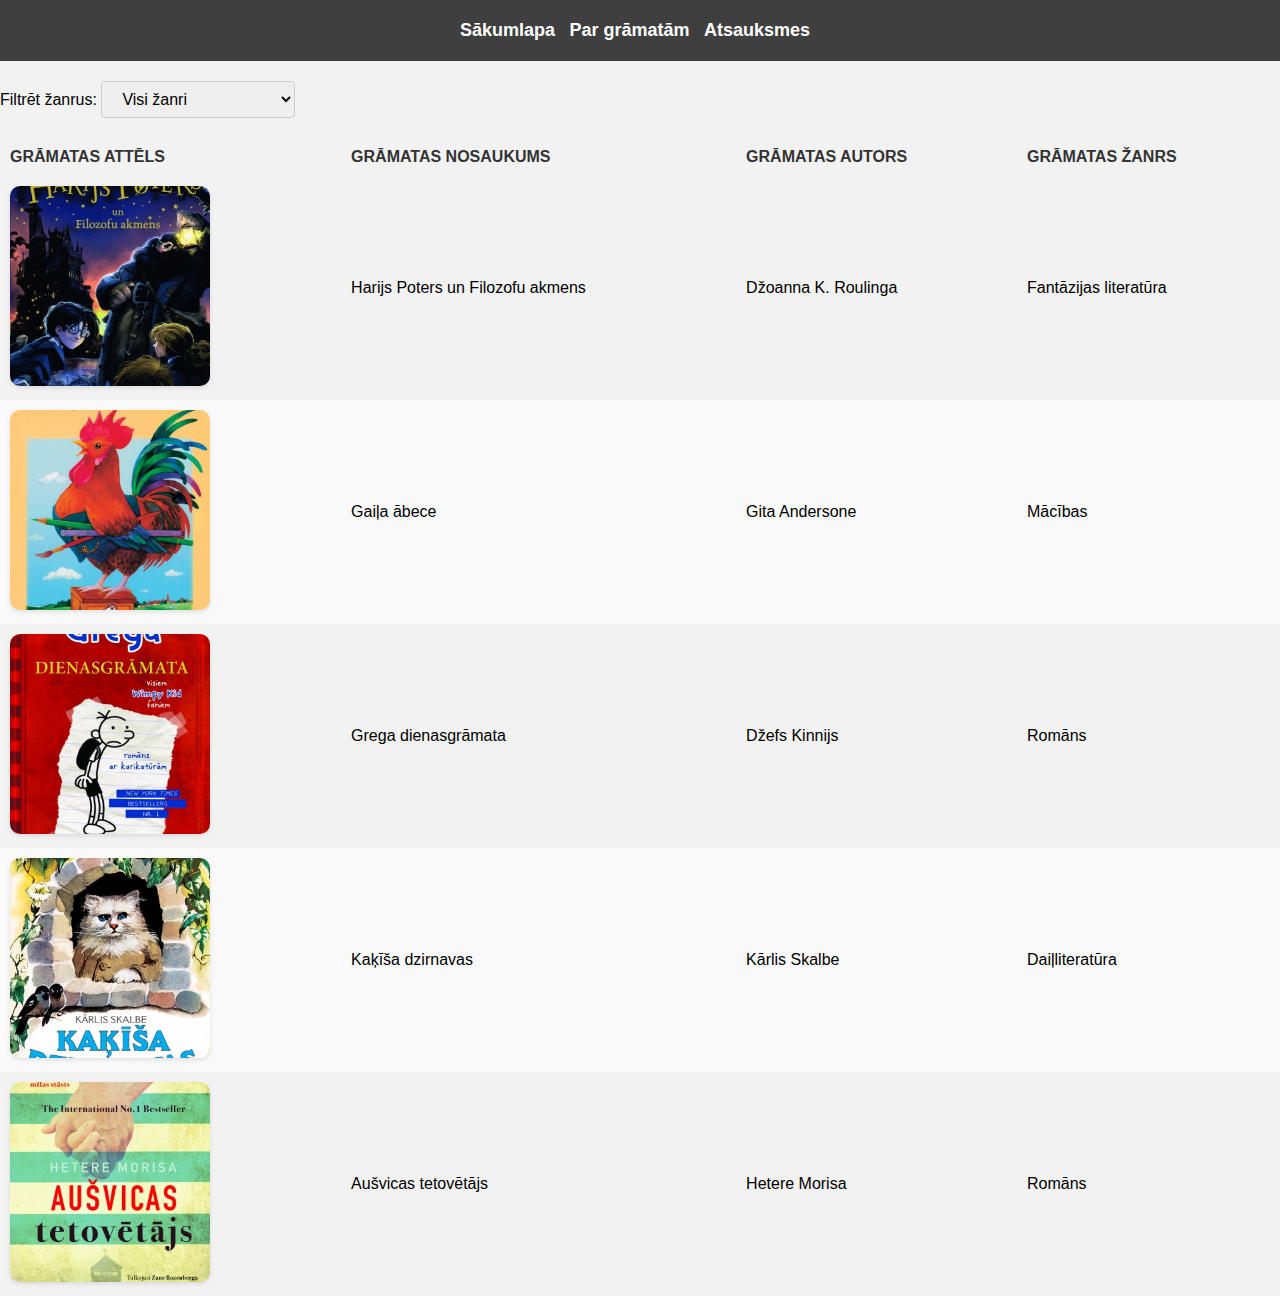
<file: Roberts_Blite_210gr_14042023_PrakUzd/index.html>
<!DOCTYPE html>
<html>
<head>
    <title>Grāmatas</title>
    <link rel="stylesheet" type="text/css" href="style.css">
    <script src="script.js"></script>
</head>
<body>
    <header>
        <nav>
            <ul>
                <li><a href="index.html">Sākumlapa</a></li>
                <li><a href="about.html">Par grāmatām</a></li>
                <li><a href="form.html">Atsauksmes</a></li>
            </ul>
        </nav>
    </header>
    <div id="book-table">
      <div id="filter-section">
        <label for="genre-filter">Filtrēt žanrus:</label>
        <select id="genre-filter">
            <option value="all">Visi žanri</option>
            <option value="Fantāzijas literatūra">Fantāzijas literatūra</option>
            <option value="Romāns">Romāns</option>
            <option value="Mācības">Mācības</option>
            <option value="Daiļliteratūra">Daiļliteratūra</option>
        </select>
    </div>
        <table>
            <thead>
                <tr>
                    <th>Grāmatas attēls</th>
                    <th>Grāmatas nosaukums</th>
                    <th>Grāmatas autors</th>
                    <th>Grāmatas žanrs</th>
                </tr>
            </thead>
            <tbody id="book-table-body">
              <tr>
                <td><img src="book1.jpg" alt="Book 1" width="200" height="200"></td>     
                <td>Harijs Poters un Filozofu akmens</td>
                <td>Džoanna K. Roulinga</td>
                <td>Fantāzijas literatūra</td>
              </tr>
              <tr>
                <td><img src="book2.jpg" alt="Book 2" width="200" height="200"></td>                
                <td>Gaiļa ābece</td>
                <td>Gita Andersone</td>
                <td>Mācības</td>
              </tr>
              <tr>
                <td><img src="book3.jpg" alt="Book 3" width="200" height="200"></td>
                <td>Grega dienasgrāmata</td>
                <td>Džefs Kinnijs</td>
                <td>Romāns</td>
              </tr>
              <tr>
                <td><img src="book4.jpg" alt="Book 4" width="200" height="200"></td>
                <td>Kaķīša dzirnavas</td>
                <td>Kārlis Skalbe</td>
                <td>Daiļliteratūra</td>
              </tr>
              <tr>
                <td><img src="book5.jpg" alt="Book 5" width="200" height="200"></td>
                <td>Aušvicas tetovētājs</td>
                <td>Hetere Morisa</td>
                <td>Romāns</td>
              </tr>
            </tbody>
        </table>
    </div>
    <button id="scrollToTopButton" onclick="scrollToTop()">^</button>
</body>
</html>
</file>
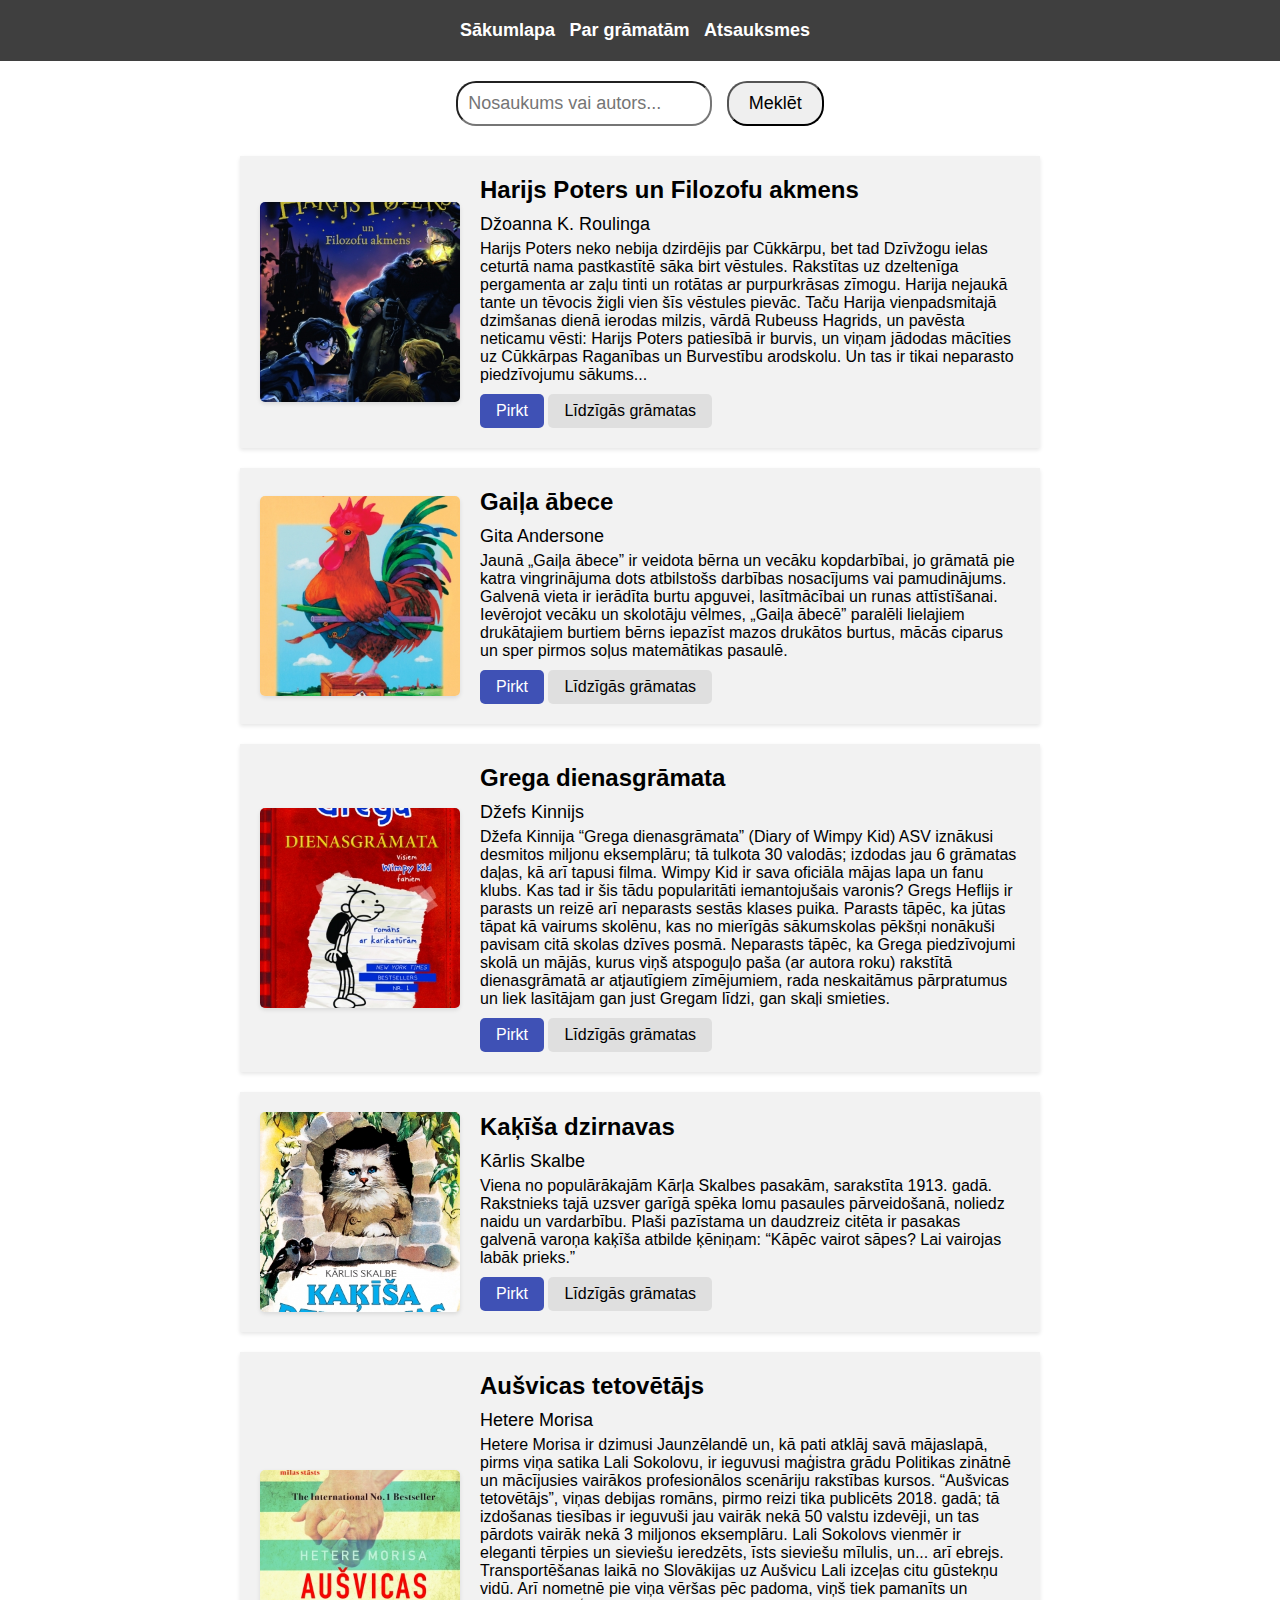
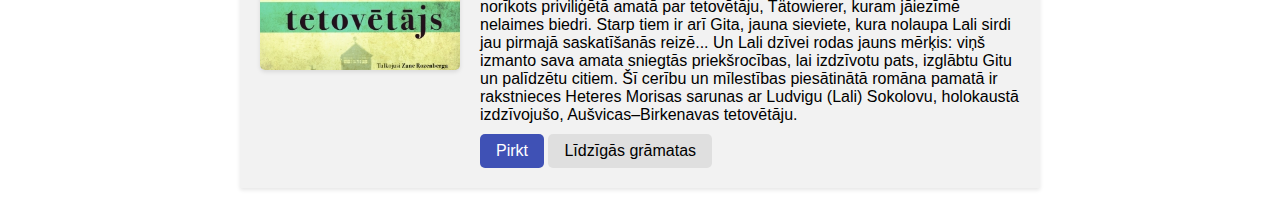
<file: Roberts_Blite_210gr_14042023_PrakUzd/about.html>
<!DOCTYPE html>
<html>
<head>
  <title>About Books</title>
  <link rel="stylesheet" type="text/css" href="aboutstyle.css">
</head>
<header>
  <nav>
      <ul>
        <li><a href="index.html">Sākumlapa</a></li>
        <li><a href="about.html">Par grāmatām</a></li>
        <li><a href="form.html">Atsauksmes</a></li>
      </ul>
  </nav>
</header>
<body>
  <div class="search-container">
    <input type="text" id="search-input" placeholder="Nosaukums vai autors...">
    <button type="button" id="search-button">Meklēt</button>
  </div>
  <div class="container">
    <div class="book-container">
      <img src="book1.jpg" alt="Book 1" class="book-image">
      <div class="book-details">
        <h2 class="book-title">Harijs Poters un Filozofu akmens</h2>
        <p class="book-author">Džoanna K. Roulinga</p>
        <p class="book-description">Harijs Poters neko nebija dzirdējis par Cūkkārpu, bet tad Dzīvžogu ielas ceturtā nama pastkastītē sāka birt vēstules. Rakstītas uz dzeltenīga pergamenta ar zaļu tinti un rotātas ar purpurkrāsas zīmogu. Harija nejaukā tante un tēvocis žigli vien šīs vēstules pievāc. Taču Harija vienpadsmitajā dzimšanas dienā ierodas milzis, vārdā Rubeuss Hagrids, un pavēsta neticamu vēsti: Harijs Poters patiesībā ir burvis, un viņam jādodas mācīties uz Cūkkārpas Raganības un Burvestību arodskolu. Un tas ir tikai neparasto piedzīvojumu sākums...</p>
        <a href="https://www.zvaigzne.lv/lv/gramatas/apraksts/183317-harijs_poters_un_filozofu_akmens_1.html" class="book-buy-button">Pirkt</a>
        <a href="https://www.zvaigzne.lv/lv/gramatas/saraksts/?search=Harijs+Poters&submit=Mekl%C4%93t" class="book-more-button">Līdzīgās grāmatas</a>
      </div>
    </div>
    <div class="book-container">
      <img src="book2.jpg" alt="Book 2" class="book-image">
      <div class="book-details">
        <h2 class="book-title">Gaiļa ābece</h2>
        <p class="book-author">Gita Andersone</p>
        <p class="book-description">Jaunā „Gaiļa ābece” ir veidota bērna un vecāku kopdarbībai, jo grāmatā pie katra vingrinājuma dots atbilstošs darbības nosacījums vai pamudinājums. Galvenā vieta ir ierādīta burtu apguvei, lasītmācībai un runas attīstīšanai. Ievērojot vecāku un skolotāju vēlmes, „Gaiļa ābecē” paralēli lielajiem drukātajiem burtiem bērns iepazīst mazos drukātos burtus, mācās ciparus un sper pirmos soļus matemātikas pasaulē.</p>
        <a href="https://www.zvaigzne.lv/lv/gramatas/apraksts/4992-gaila_abece.html" class="book-buy-button">Pirkt</a>
        <a href="https://www.zvaigzne.lv/lv/gramatas/saraksts/?search=Gai%C4%BCa+%C4%81bece&submit=Mekl%C4%93t" class="book-more-button">Līdzīgās grāmatas</a>
      </div>
    </div>
    <div class="book-container">
      <img src="book3.jpg" alt="Book 2" class="book-image">
      <div class="book-details">
        <h2 class="book-title">Grega dienasgrāmata</h2>
        <p class="book-author">Džefs Kinnijs</p>
        <p class="book-description">Džefa Kinnija “Grega dienasgrāmata” (Diary of Wimpy Kid) ASV iznākusi desmitos miljonu eksemplāru; tā tulkota 30 valodās; izdodas jau 6 grāmatas daļas, kā arī tapusi filma. Wimpy Kid ir sava oficiāla mājas lapa un fanu klubs. Kas tad ir šis tādu popularitāti iemantojušais varonis? Gregs Heflijs ir parasts un reizē arī neparasts sestās klases puika. Parasts tāpēc, ka jūtas tāpat kā vairums skolēnu, kas no mierīgās sākumskolas pēkšņi nonākuši pavisam citā skolas dzīves posmā. Neparasts tāpēc, ka Grega piedzīvojumi skolā un mājās, kurus viņš atspoguļo paša (ar autora roku) rakstītā dienasgrāmatā ar atjautīgiem zīmējumiem, rada neskaitāmus pārpratumus un liek lasītājam gan just Gregam līdzi, gan skaļi smieties.</p>
        <a href="https://www.zvaigzne.lv/lv/gramatas/apraksts/134257-grega_dienasgramata.html" class="book-buy-button">Pirkt</a>
        <a href="https://www.zvaigzne.lv/lv/gramatas/saraksts/?search=Grega+dienasgr%C4%81mata&submit=Mekl%C4%93t" class="book-more-button">Līdzīgās grāmatas</a>
      </div>
    </div>
    <div class="book-container">
      <img src="book4.jpg" alt="Book 2" class="book-image">
      <div class="book-details">
        <h2 class="book-title">Kaķīša dzirnavas</h2>
        <p class="book-author">Kārlis Skalbe</p>
        <p class="book-description">Viena no populārākajām Kārļa Skalbes pasakām, sarakstīta 1913. gadā. Rakstnieks tajā uzsver garīgā spēka lomu pasaules pārveidošanā, noliedz naidu un vardarbību. Plaši pazīstama un daudzreiz citēta ir pasakas galvenā varoņa kaķīša atbilde ķēniņam: “Kāpēc vairot sāpes? Lai vairojas labāk prieks.”</p>
        <a href="https://www.zvaigzne.lv/lv/gramatas/apraksts/5006-kakisa_dzirnavas.html" class="book-buy-button">Pirkt</a>
        <a href="https://www.zvaigzne.lv/lv/gramatas/saraksts/?search=Ka%C4%B7%C4%AB%C5%A1a+dzirnavas&submit=Mekl%C4%93t" class="book-more-button">Līdzīgās grāmatas</a>
      </div>
    </div>
    <div class="book-container">
      <img src="book5.jpg" alt="Book 2" class="book-image">
      <div class="book-details">
        <h2 class="book-title">Aušvicas tetovētājs</h2>
        <p class="book-author">Hetere Morisa</p>
        <p class="book-description">Hetere Morisa ir dzimusi Jaunzēlandē un, kā pati atklāj savā mājaslapā, pirms viņa satika Lali Sokolovu, ir ieguvusi maģistra grādu Politikas zinātnē un mācījusies vairākos profesionālos scenāriju rakstības kursos. “Aušvicas tetovētājs”, viņas debijas romāns, pirmo reizi tika publicēts 2018. gadā; tā izdošanas tiesības ir ieguvuši jau vairāk nekā 50 valstu izdevēji, un tas pārdots vairāk nekā 3 miljonos eksemplāru. Lali Sokolovs vienmēr ir eleganti tērpies un sieviešu ieredzēts, īsts sieviešu mīlulis, un... arī ebrejs. Transportēšanas laikā no Slovākijas uz Aušvicu Lali izceļas citu gūstekņu vidū. Arī nometnē pie viņa vēršas pēc padoma, viņš tiek pamanīts un norīkots priviliģētā amatā par tetovētāju, Tätowierer, kuram jāiezīmē nelaimes biedri. Starp tiem ir arī Gita, jauna sieviete, kura nolaupa Lali sirdi jau pirmajā saskatīšanās reizē... Un Lali dzīvei rodas jauns mērķis: viņš izmanto sava amata sniegtās priekšrocības, lai izdzīvotu pats, izglābtu Gitu un palīdzētu citiem. Šī cerību un mīlestības piesātinātā romāna pamatā ir rakstnieces Heteres Morisas sarunas ar Ludvigu (Lali) Sokolovu, holokaustā izdzīvojušo, Aušvicas–Birkenavas tetovētāju.</p>
        <a href="https://www.zvaigzne.lv/lv/gramatas/apraksts/187047-ausvicas_tetovetajs.html" class="book-buy-button">Pirkt</a>
        <a href="https://www.zvaigzne.lv/lv/gramatas/saraksts/?search=Au%C5%A1vicas+tetov%C4%93t%C4%81js&submit=Mekl%C4%93t" class="book-more-button">Līdzīgās grāmatas</a>
      </div>
    </div>
  </div>
  <button id="scrollToTopButton" onclick="scrollToTop()">^</button>
  <script src="aboutscript.js"></script>
</body>
</html>
</file>
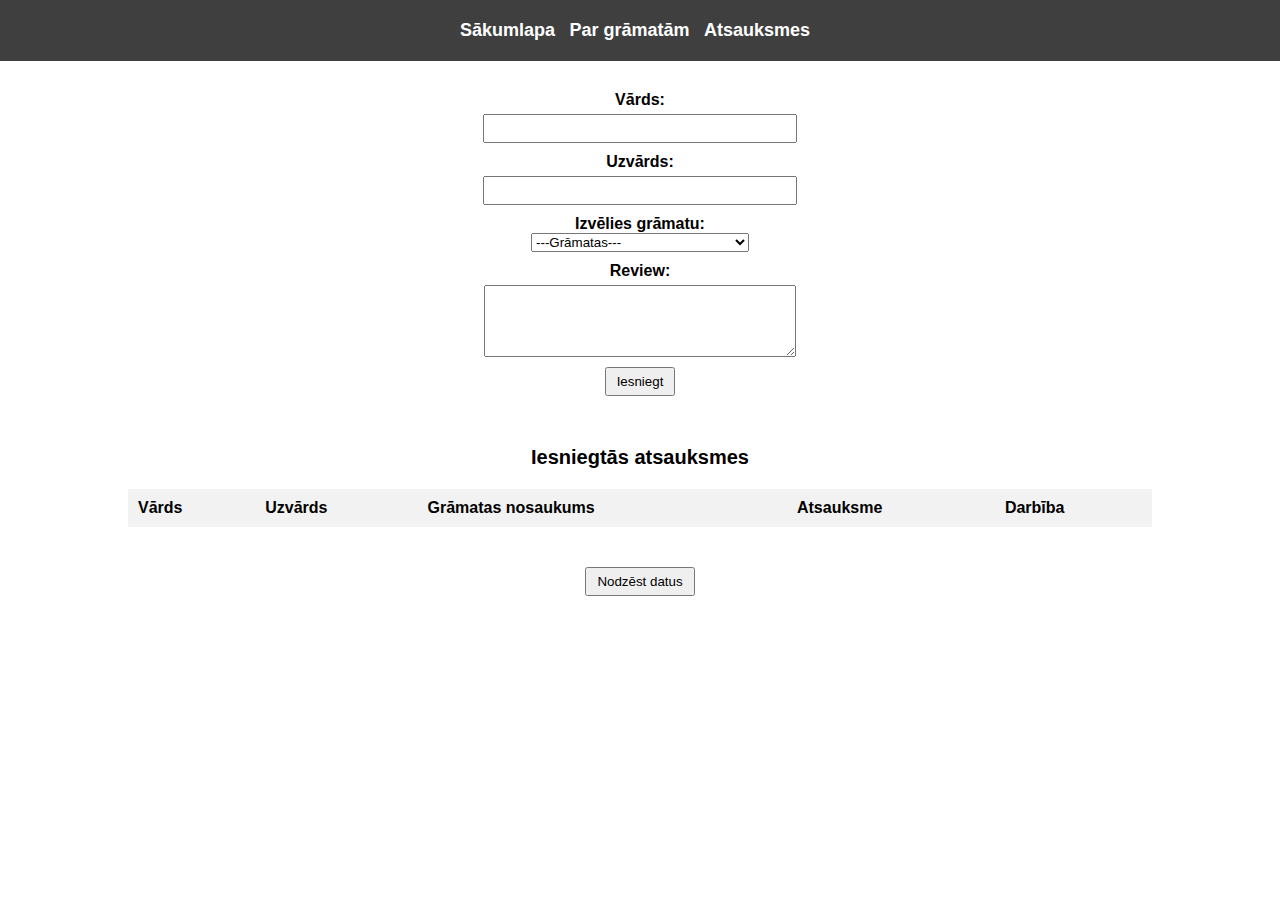
<file: Roberts_Blite_210gr_14042023_PrakUzd/form.html>
<!DOCTYPE html>
<html>
<head>
    <title>Atsauksmes</title>
    <link rel="stylesheet" type="text/css" href="formstyle.css">
    <script src="formscript.js"></script>
</head>
<body>
  <header>
    <nav>
        <ul>
          <li><a href="index.html">Sākumlapa</a></li>
          <li><a href="about.html">Par grāmatām</a></li>
          <li><a href="form.html">Atsauksmes</a></li>
        </ul>
    </nav>
</header>
    <div id="form-section">
        <form id="review-form">
            <label for="first-name">Vārds:</label>
            <input type="text" id="first-name" required>
            <label for="last-name">Uzvārds:</label>
            <input type="text" id="last-name" required>
            <label for="book-select">Izvēlies grāmatu:</label>
            <select id="book-select" required>
                <option value="" disabled selected>---Grāmatas---</option>
                <option value="book1">Harijs Poters un Filozofu akmens</option>
                <option value="book2">Gaiļa ābece</option>
                <option value="book3">Grega dienasgrāmata</option>
                <option value="book3">Kaķīša dzirnavas</option>
                <option value="book3">Aušvicas tetovētājs</option>
            </select>
            <label for="review">Review:</label>
            <textarea id="review" rows="4" required></textarea>
            <button type="submit">Iesniegt</button>
        </form>
    </div>
    <div id="review-table-section">
        <h2>Iesniegtās atsauksmes</h2>
        <table id="review-table">
            <thead>
                <tr>
                    <th>Vārds</th>
                    <th>Uzvārds</th>
                    <th>Grāmatas nosaukums</th>
                    <th>Atsauksme</th>
                    <th>Darbība</th>
                </tr>
            </thead>
            <tbody id="review-table-body">
            </tbody>
        </table>
        <button id="clear-all-button">Nodzēst datus</button>
    </div>
    <button id="scrollToTopButton" onclick="scrollToTop()">^</button>
</body>
</html>
</file>
<file: Roberts_Blite_210gr_14042023_PrakUzd/style.css>
body {
	margin: 0;
	padding: 0;
	font-family: Arial, sans-serif;
	background-color: #f2f2f2;
  }
  
  header {
	background-color: #333;
	color: #fff;
	padding: 20px;
	text-align: center;
  }
  
  h1 {
	margin: 0;
	font-size: 32px;
  }
  
  .container {
	max-width: 800px;
	margin: 30px auto;
	padding: 20px;
	background-color: #fff;
	box-shadow: 0 0 10px rgba(0, 0, 0, 0.1);
  }
  
  table {
	width: 100%;
	border-collapse: collapse;
	margin-top: 20px;
  }
  
  th,
  td {
	padding: 10px;
	text-align: left;
  }
  
  th {
	background-color: #f2f2f2;
	font-weight: bold;
	text-transform: uppercase;
	color: #333;
  }
  
  tbody tr:nth-child(even) {
	background-color: #f9f9f9;
  }
  
  .filter-container {
	text-align: right;
	margin-bottom: 10px;
  }
  
  .filter-label {
	font-weight: bold;
	margin-right: 10px;
  }
  
  .filter-select {
	padding: 5px;
  }
  
  .filter-select option {
	padding: 5px;
  }
  
  /* Header */
  header {
	background-color: #3f3f3f;
	padding: 20px;
	text-align: center;
  }
  
  nav ul {
	list-style-type: none;
	margin: 0;
	padding: 0;
  }
  
  nav li {
	display: inline-block;
	margin-right: 10px;
  }
  
  nav a {
	text-decoration: none;
	color: #ffffff;
	font-weight: bold;
	font-size: 18px;
  }

  /* Highlight Active Section */
  nav a.active {
	color: #fbff00; /* Replace with the desired color */
  }
  
  /* Filter Section */
  #filter-section {
	margin-top: 20px;
  }
  
  #genre-filter {
	padding: 8px 16px;
	font-size: 16px;
	border-radius: 4px;
	border: 1px solid #ccc;
  }
  
  /* Book Table */
  table {
	width: 100%;
	border-collapse: collapse;
	margin-top: 20px;
  }
  
  th,
  td {
	padding: 10px;
	text-align: left;
  }
  
  th {
	background-color: #f2f2f2;
  }
  
  tbody tr:nth-child(even) {
	background-color: #f9f9f9;
  }
  
  /* Book Images */
  td img {
	width: 200px;
	height: 200px;
	object-fit: cover;
	border-radius: 10px;
	box-shadow: 0 2px 4px rgba(0, 0, 0, 0.1);
  }
  
  /* Existing styles */
#scrollToTopButton {
	position: fixed;
	bottom: 20px;
	right: 20px;
	width: 50px;
	height: 50px;
	background-color: #3f51b5;
	color: #fff;
	border: none;
	border-radius: 50%;
	cursor: pointer;
	opacity: 0;
	transition: opacity 0.3s;
  }
  
  #scrollToTopButton.show {
	opacity: 1;
  }
</file>
<file: Roberts_Blite_210gr_14042023_PrakUzd/aboutstyle.css>
body {
  margin: 0;
  padding: 0;
  font-family: Arial, sans-serif;
}

.container {
  max-width: 800px;
  margin: 30px auto;
}

.book-container {
  display: flex;
  align-items: center;
  padding: 20px;
  margin-bottom: 20px;
  background-color: #f2f2f2;
  box-shadow: 0 2px 4px rgba(0, 0, 0, 0.1);
}

.book-image {
  width: 200px;
  height: 200px;
  object-fit: cover;
  border-radius: 5px;
  margin-right: 20px;
  box-shadow: 0 2px 4px rgba(0, 0, 0, 0.1);
  transition: transform 0.3s;
}

.book-details {
  flex: 1;
}

.book-title {
  font-size: 24px;
  font-weight: bold;
  margin: 0 0 10px;
}

.book-author {
  font-size: 18px;
  margin: 0 0 5px;
}

.book-description {
  margin: 0;
}

.book-buy-button {
  display: inline-block;
  margin-top: 10px;
  padding: 8px 16px;
  background-color: #3f51b5;
  color: #fff;
  text-decoration: none;
  border-radius: 5px;
  transition: background-color 0.3s;
}

.book-buy-button:hover {
  background-color: #2c3e87;
}

@media (max-width: 600px) {
  .book-container {
    flex-direction: column;
  }

  .book-image {
    margin-right: 0;
    margin-bottom: 10px;
  }

  .book-buy-button {
    display: block;
  }
}

/* Header */
header {
  background-color: #3f3f3f;
  padding: 20px;
  text-align: center;
}

nav ul {
  list-style-type: none;
  margin: 0;
  padding: 0;
}

nav li {
  display: inline-block;
  margin-right: 10px;
}

nav a {
  text-decoration: none;
  color: #ffffff;
  font-weight: bold;
  font-size: 18px;
}

/* Highlight Active Section */
nav a.active {
	color: #fbff00; /* Replace with the desired color */
  }

.search-container {
  position: relative;
  text-align: center;
  margin-top: 20px;
}

#search-input {
  padding: 10px;
  font-size: 18px;
  border-radius: 20px;
}

#search-button {
  padding: 10px 20px;
  font-size: 18px;
  border-radius: 20px;
  margin-left: 10px;
}

/* Existing styles */
#scrollToTopButton {
  position: fixed;
  bottom: 20px;
  right: 20px;
  width: 50px;
  height: 50px;
  background-color: #3f51b5;
  color: #fff;
  border: none;
  border-radius: 50%;
  cursor: pointer;
  opacity: 0;
  transition: opacity 0.3s;
}

#scrollToTopButton.show {
  opacity: 1;
}

.book-more-button {
  display: inline-block;
  margin-top: 10px;
  padding: 8px 16px;
  background-color: #dfdfdf;
  color: #000000;
  text-decoration: none;
  border-radius: 5px;
  transition: background-color 0.3s;
}

.book-more-button:hover {
  background-color: #979797;
}
</file>
<file: Roberts_Blite_210gr_14042023_PrakUzd/formstyle.css>
body {
  margin: 0;
  padding: 0;
  font-family: Arial, sans-serif;
}

header {
  background-color: #f2f2f2;
  padding: 10px;
  text-align: center;
}

h1 {
  margin: 0;
  font-size: 24px;
  color: #ffffff;
}

#form-section {
  margin-top: 20px;
  text-align: center;
}

form {
  display: flex;
  flex-direction: column;
  align-items: center;
}

label {
  margin-top: 10px;
  font-weight: bold;
}

input[type="text"],
textarea {
  width: 300px;
  padding: 5px;
  margin-top: 5px;
}

button[type="submit"] {
  padding: 5px 10px;
  margin-top: 10px;
}

#clear-all-button {
  padding: 5px 10px;
  margin-top: 20px;
}

#review-table-section {
  text-align: center;
  margin-top: 50px;
}

h2 {
  margin: 0;
  font-size: 20px;
}

#review-table {
  margin: 20px auto;
  width: 80%;
  border-collapse: collapse;
}

th, td {
  padding: 10px;
  text-align: left;
}

th {
  background-color: #f2f2f2;
}

tbody tr:nth-child(odd) {
  background-color: #f9f9f9;
}

.action-buttons {
  display: flex;
  justify-content: center;
  align-items: center;
}

.action-buttons button {
  margin-right: 5px;
}

.review-edit-input {
  width: 100%;
  margin-bottom: 5px;
}

.review-edit-buttons {
  display: flex;
  justify-content: center;
  align-items: center;
  margin-top: 5px;
}

.review-edit-buttons button {
  margin-right: 5px;
}

/* Header */
header {
	background-color: #3f3f3f;
	padding: 20px;
	text-align: center;
  }
  
  nav ul {
	list-style-type: none;
	margin: 0;
	padding: 0;
  }
  
  nav li {
	display: inline-block;
	margin-right: 10px;
  }
  
  nav a {
	text-decoration: none;
	color: #ffffff;
	font-weight: bold;
	font-size: 18px;
  }

  /* Highlight Active Section */
  nav a.active {
    color: #fbff00; /* Replace with the desired color */
    }

  /* Existing styles */
#scrollToTopButton {
  position: fixed;
  bottom: 20px;
  right: 20px;
  width: 50px;
  height: 50px;
  background-color: #3f51b5;
  color: #fff;
  border: none;
  border-radius: 50%;
  cursor: pointer;
  opacity: 0;
  transition: opacity 0.3s;
}

#scrollToTopButton.show {
  opacity: 1;
}
</file>
